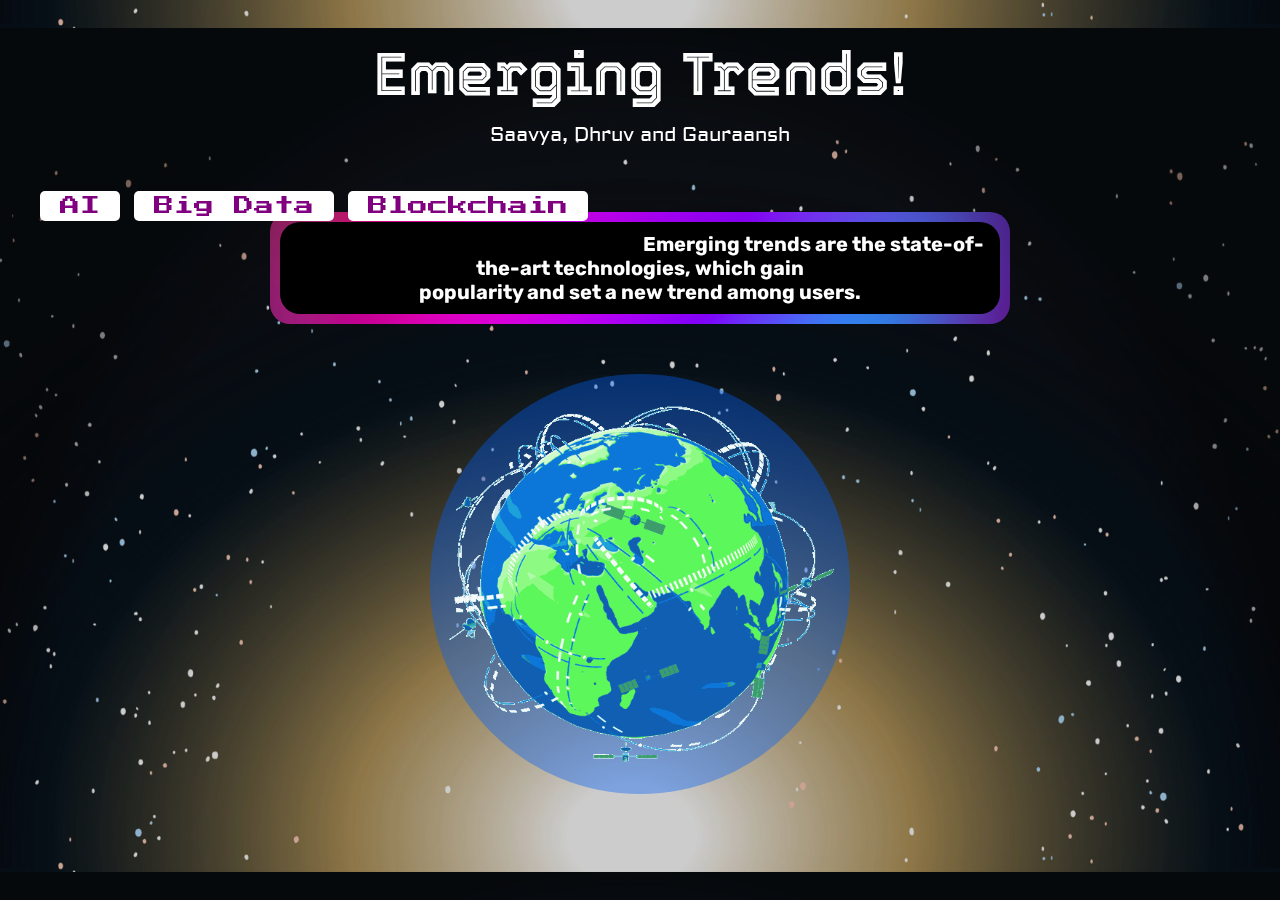
<file: index.html>
<html>
<head>
    <title>Emerging trends!</title>
    <link rel="shortcut icon" type="image/png" href="./images/favicon.png" />
    <link rel="stylesheet" type="text/css" href="./stylesheets/index.css">
</head>
<body> 
    <center>
        <br> <br>
            <h1>  &nbsp Emerging Trends! &nbsp </h1>
            <p class="head">&nbsp Saavya, Dhruv and Gauraansh &nbsp </p>
            <br>
        <nav>
            <ul> 
                <li> <a href="./AI"> AI </a> </li>
                <li class="break"> <a href="bigdata"> Big Data </a> </li>
                <li class="break2"> <a href="blockchain"> Blockchain </a> </li>
            </ul> <br>
    <div class="container">
        <br>
            <article class="cont">
                <p class="lightcontent"> Emerging trends
                are the state-of-the-art technologies, which gain <br> popularity and set a new trend among users. </p></article>
            <img src="./images/earth.gif" >
        </article>
    </div>
            
    </center>
</body>
</html>
</file>
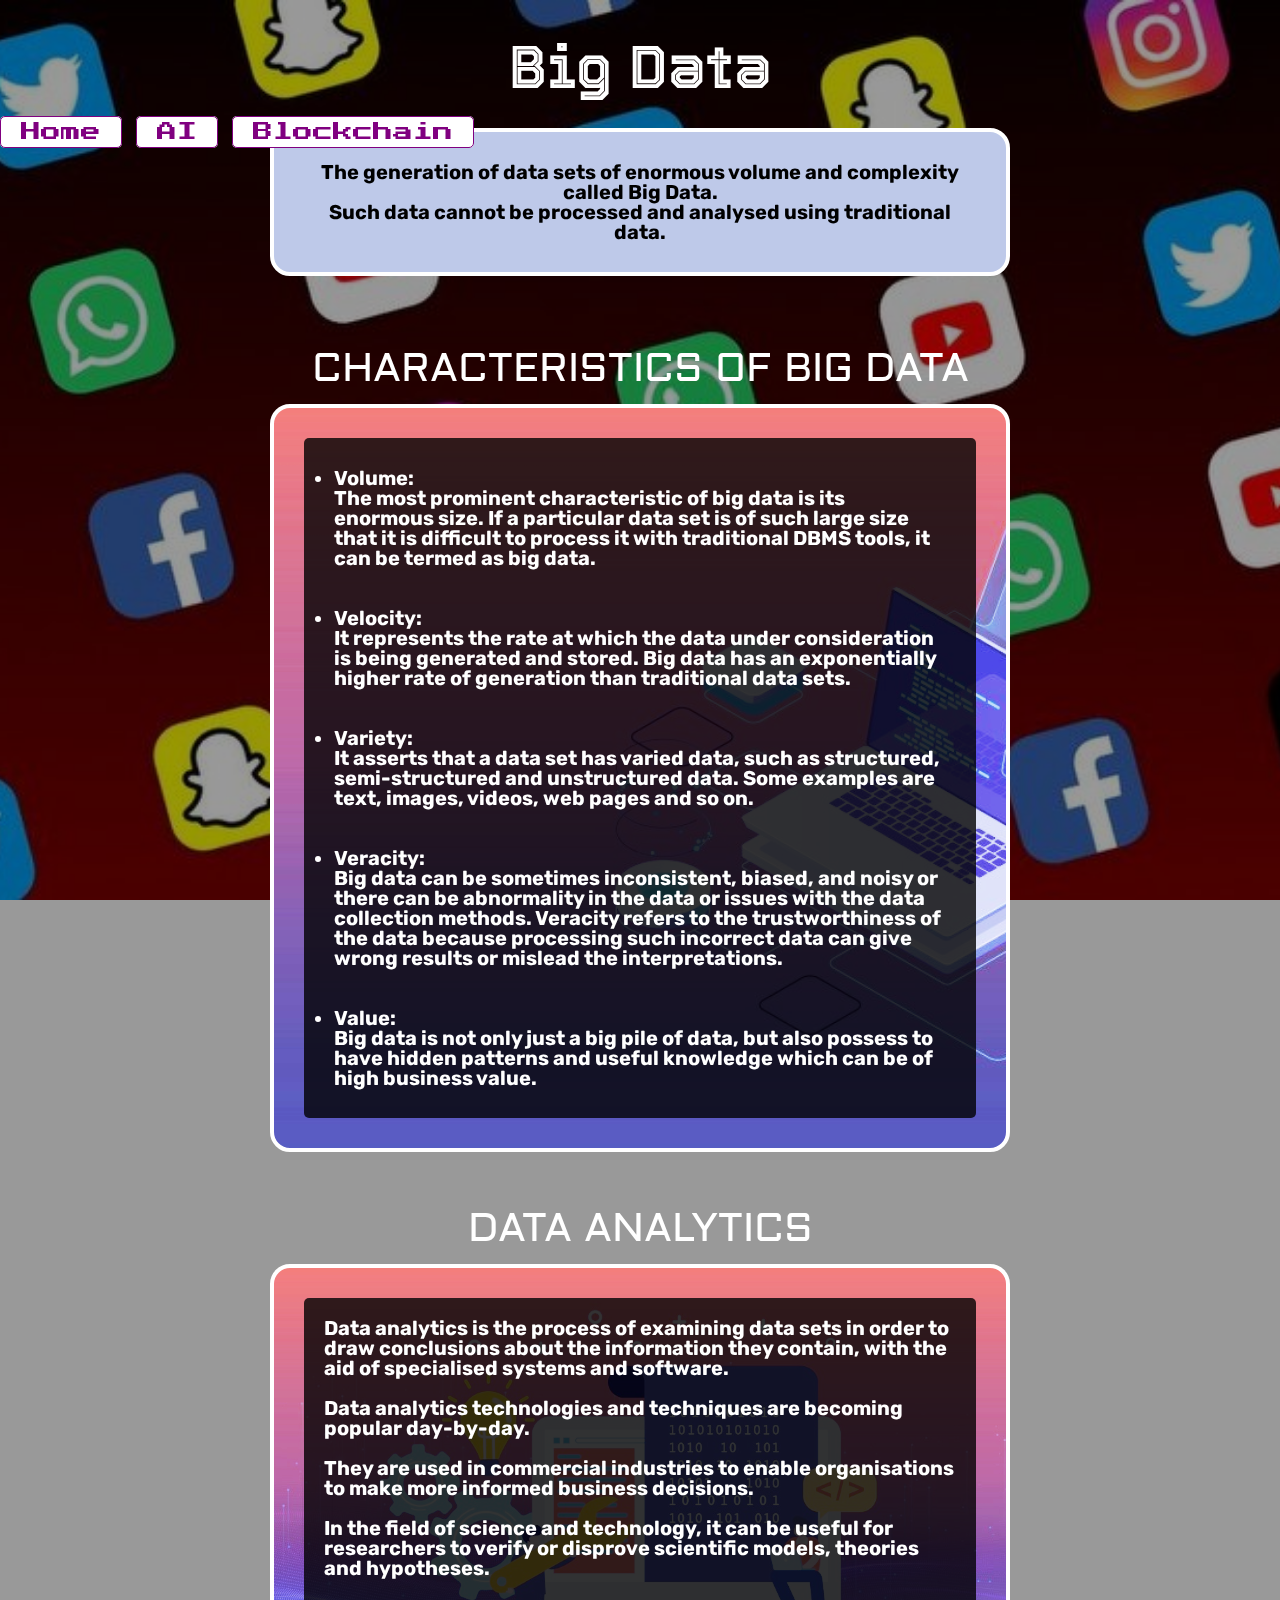
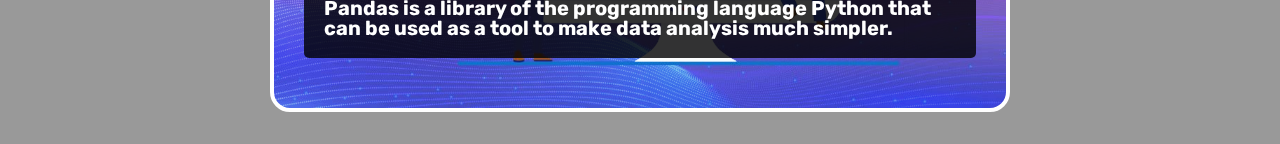
<file: bigdata.html>
<html>
<head>
    <title>Big Data</title>
    <link rel="shortcut icon" type="image/png" href="./images/bigdata/favicondata.png" />
        <link rel="stylesheet" type="text/css" href="./stylesheets/reset.css">
    <link rel="stylesheet" type="text/css" href="./stylesheets/bigdata.css">
</head>
<body> 
<center>
    <br><br>
        <h1>  Big Data </h1>
        <ul class="nav"> 
            <li class="nav"> <a href="./"> Home </a> </li>
            <li class="break"> <a href="AI"> AI </a> </li>
            <li class="break2"> <a href="blockchain"> Blockchain </a> </li>
        </ul>
</center>
<div class="container">
 <br>
    <article> <center> The
        generation of data sets
        of enormous volume and
        complexity called Big
        Data.<br> Such data cannot
        be processed and analysed
        using traditional data. </center></article>
        <br> <br> <br>

        <p class="h2"> CHARACTERISTICS OF BIG DATA </p>
        <article class="ie">
            
            <ul class="lightcontent"> <li>Volume:<br> The most prominent characteristic of big data is its enormous size. If a particular data set is of such large size that it is difficult to process it with traditional DBMS tools, it can be termed as big data.</li>
                <br> <br> 
                <li>Velocity:</b><br>It represents the rate at which the data under consideration is being generated and stored. Big data has an exponentially higher rate of generation than traditional data sets.</li>
                <br> <br> 
                <li>Variety:<br>It asserts that a data set has varied data, such as structured, semi-structured and unstructured data. Some examples are text, images, videos, web pages and so on.</li>
                <br> <br> 
                <li>Veracity:<br> Big data can be sometimes inconsistent, biased, and noisy or there can be abnormality in the data or issues with the data collection methods. Veracity refers to the trustworthiness of the data because processing such incorrect data can give wrong results or mislead the interpretations.</li>
                <br> <br> 
                <li>Value:<br> Big data is not only just a big pile of data, but also possess to have hidden patterns and useful knowledge which can be of high business value.</li>
            </ul>
            </article>

            </article>

   
                <br><br>
                <center> <p class="h2"> DATA ANALYTICS </p>  </center>
                <article class="ar">
                    <p class="lightcontent">
                    Data analytics is the process of examining data sets in order to draw conclusions about the information they contain, with the aid of specialised systems and software.<br><br>Data analytics technologies and techniques are becoming popular day-by-day. <br><br>They are used in commercial industries to enable organisations to make more informed business decisions.<br><br> In the field of science and technology, it can be useful for researchers to verify or disprove scientific models, theories and hypotheses.<br><br> Pandas is a library of the programming language Python that can be used as a tool to make data analysis much simpler. 
     </p>
   
    <br></article>
    
<br>
<br>

</div>
</file>
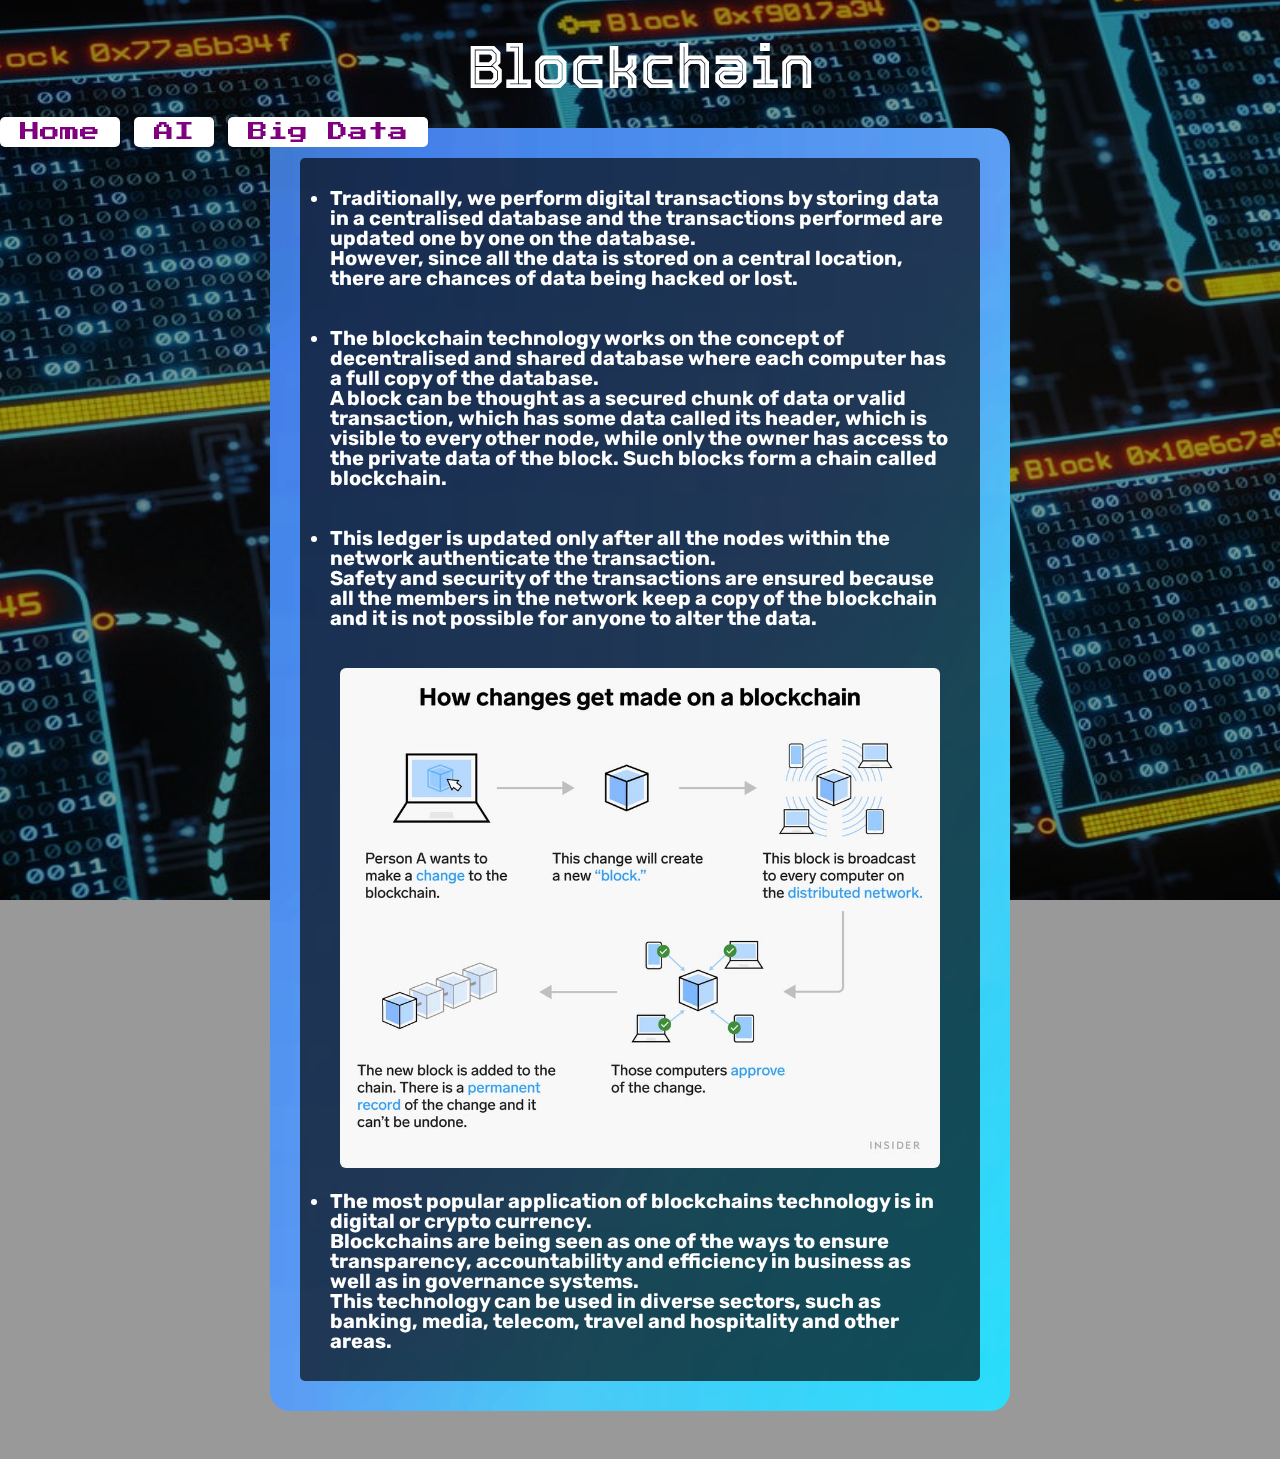
<file: blockchain.html>
<!DOCTYPE html>
<html lang="en">
<head>
    <title>Blockchain</title>
    <link rel="shortcut icon" type="image/png" href="./images/blockchain/favicon.png" />
    <link rel="stylesheet" type="text/css" href="./stylesheets/reset.css">
    <link rel="stylesheet" type="text/css" href="./stylesheets/blockchain.css">
</head>
<body> 
    <center>
        <br> <br>
    
            <h1>  Blockchain </h1>
            <ul class="nav"> 
                <li class="nav"> <a href="./"> Home </a> </li>
                <li class="break"> <a href="AI"> AI </a> </li>
                <li class="break2"> <a href="bigdata"> Big Data </a> </li>
            </ul>
    </center>

            <div class="container">
             
<br>
        <article class="blockchain">
                        
                        <ul class="lightcontent"> <li>Traditionally, we perform digital transactions by storing data in a centralised database and the transactions 
                            performed are updated one by one on the database. <br>
                            However, since all the data is stored on a central location, there are chances of data being hacked or lost.</li>
                            <br> <br> 
                            <li>The blockchain technology works on the concept of decentralised and shared database where each computer has a full copy of the database.<br>
                                A block can be thought as a secured chunk of data or valid transaction, which has some data called its header, which is visible
                                to every other node, while only the owner has access to the private data of the block.
                                Such blocks form a chain called blockchain.</li>
                            <br> <br> 
                            <li>This ledger is updated only after all the nodes within the network authenticate the transaction. <br>
                                Safety and security of the transactions are ensured because all the members in the network keep a copy of the blockchain and it is not possible for anyone to alter the data.</li>
                            <br><br> <center>
                            <img class=bc src="./images/blockchain/blockchaine.jfif"></center>
                            <br>
                            <li>The most popular application of blockchains technology is in digital or crypto currency. <br>
                                Blockchains are being seen as one of the ways to ensure transparency, accountability and efficiency in business as well as in governance systems. <br>
                                This technology can be used in diverse sectors, such as banking, media, telecom, travel and hospitality and other areas.
                            </li>
                        </ul>
                    
        </article>
        <br><br><br>
    </div>
</body>
</html>
</file>
<file: stylesheets/index.css>
@import url("https://fonts.googleapis.com/css2?family=Aldrich&family=Press+Start+2P&family=Rubik:wght@300&family=Tourney&display=swap");

.container {
  animation: transitionIn 0.9s;
}

@keyframes transitionIn {
  from {
    opacity: 0;
    transform: rotateX(-10deg);
  }
  to {
    opacity: 1;
    transform: rotateX(0);
  }
}

h1,
p {
  color: white;
  text-align: center;
  margin-bottom: 0%;
}

h1 {
  margin-top: 0px;
  font-size: 60px;
  padding: 5px;
  font-family: "Tourney", cursive;
}

p.head {
  margin-top: 0%;
  font-size: 20px;
  padding: 10px;
  font-family: "Aldrich", sans-serif;
}

ul {
  float: inline-start;
  list-style: none;
  margin-top: 20px;
  margin-right: 50px;
  font-size: 15px;
}
ul li {
  display: inline-block;
}

ul li a {
  text-decoration: none;
  color: purple;
  padding: 5px 20px;
  background-color: #fff;
  border-radius: 5px;
  font-size: 20px;
  font-family: "Press Start 2P", cursive;
}
ul li a:hover {
  background-color: blueviolet;
  color: antiquewhite;
  transition: 0.8s ease;
  padding: 6.5px 25px;
}
ul li a:hover {
  border-bottom: 3.5px solid whitesmoke;
  border-radius: 8px;
  transition: 0.7s ease;
}

li.break {
  margin-left: 10px;
}
li.break2 {
  margin-left: 10px;
}

body {
  height: 100%;
  background-color: #090a0f;
  overflow: hidden;
  background-image: url("../images/bg.jfif");
}

body {
  background-attachment: fixed;
  background-size: 1500px, 2000px;
  backdrop-filter: brightness(80%);
  margin: 0%;
  background-position: center;
}

img {
  filter: saturate(2.4) brightness(99%);
  margin-top: 50px;
  border-radius: 360px;
  padding: 10px;
  background-color: rgba(12, 82, 148, 0.39);
  height: 400px;
  width: 400px;
}
img:hover {
  filter: saturate(2.5) brightness(100%);
  height: 415px;
  width: 415px;
  transition: ease 0.5s;
}

article.cont {
  text-align: center;
  padding: 10px;
  color: white;
  border-radius: 20px;
  background-image: url(../images/e.jpg);
  background-blend-mode: luminosity;
  background-size: cover;
  font-weight: bold;
  margin-right: 270px;
  margin-left: 270px;
  margin-top: 0px;
  font-family: "Rubik", sans-serif;
  font-size: 20px;
}

p.lightcontent {
  font-family: "Rubik", sans-serif;
  backdrop-filter: brightness(0%);
  padding: 10px;
  margin: 0;
  border-radius: 20px;
}
</file>
<file: stylesheets/bigdata.css>
@import url("https://fonts.googleapis.com/css2?family=Aldrich&family=Press+Start+2P&family=Rubik:wght@300&family=Tourney&display=swap");

.container {
  animation: transitionIn 0.9s;
}

@keyframes transitionIn {
  from {
    opacity: 0;
    transform: rotateX(-10deg);
  }
  to {
    opacity: 1;
    transform: rotateX(0);
  }
}

body {
    background-image: url(../images/bigdata/bg.jpg);
}

h1,
p {
  color: white;
  margin-bottom: 0%;
}

h1 {
  text-align: center;
  margin-top: 0px;
  font-size: 60px;
  padding: 5px;
  font-family: "Tourney", cursive;
}

p.h2 {
  text-align: center;
  margin-top: 20px;
  font-size: 40px;
  padding: 5px;
  font-family: "Aldrich", sans-serif;
  color: white;
}

ul.nav {
  float: inline-start;
  list-style: none;
  margin-top: 20px;
  margin-right: 50px;
  font-size: 15px;
}
ul.nav li {
  display: inline-block;
}

ul.nav li a {
  text-decoration: none;
  color: purple;
  padding: 5px 20px;
  border: 1px solid purple;
  background-color: #fff;
  border-radius: 5px;
  font-size: 20px;
  font-family: "Press Start 2P", cursive;
}
ul li a:hover {
  background-color: blueviolet;
  color: antiquewhite;
  transition: 0.8s ease;
  padding: 6.5px 25px;
}
ul li a:hover {
  border-bottom: 3.5px solid whitesmoke;
  border-radius: 8px;
  transition: 0.7s ease;
}

li.break {
  margin-left: 10px;
}
li.break2 {
  margin-left: 10px;
}
li.nav {
  margin-left: 0;
}

body {
  background-attachment: fixed;
  background-size: cover;
  backdrop-filter: brightness(60%);
  margin: 0%;
  background-position: center;
}

p.content {
  margin-top: 0%;
  font-size: 20px;
  padding: 30px;
  font-family: "Rubik", sans-serif;
  color: black;
  border-radius: 20px;
  background-color: rgba(190, 201, 233, 1);
  font-weight: bold;
  margin-right: 300px;
  margin-left: 300px;
  margin-top: 60px;
}

p.ml {
  margin-top: 0px;
  font-size: 20px;
  padding: 30px;
  font-family: "Rubik", sans-serif;
  color: black;
  border-radius: 20px;
  background-color: rgba(190, 201, 233, 1);
  font-weight: bold;
  margin-right: 300px;
  margin-left: 300px;
  margin-top: 10px;
}

article {
  margin-top: 0px;
  padding: 30px;
  color: black;
  border-radius: 20px;
  background-color: rgba(190, 201, 233, 1);
  font-weight: bold;
  margin-right: 270px;
  margin-left: 270px;
  margin-top: 10px;
  font-family: "Rubik", sans-serif;
  font-size: 20px;
  border: 4px white solid;
}

article.ie {
  margin-top: 0px;
  padding: 30px;
  color: white;
  border-radius: 20px;
  background-image: url(../images/bigdata/dm.jpg);
  background-blend-mode: hard-light;
  background-size: cover;
  font-weight: bold;
  margin-right: 270px;
  margin-left: 270px;
  margin-top: 10px;
  font-family: "Rubik", sans-serif;
  font-size: 20px;
}

article.ar {
  margin-top: 0px;
  padding: 30px;
  color: white;
  border-radius: 20px;
  background-image: url(../images/bigdata/dataana.jpg);
  background-blend-mode: hard-light;
  background-position: center;
  background-size: cover;
  font-weight: bold;
  margin-right: 270px;
  margin-left: 270px;
  margin-top: 10px;
  font-family: "Rubik", sans-serif;
  font-size: 20px;
}

article.robotics {
  margin-top: 0px;
  padding: 30px;
  color: white;
  border-radius: 20px;
  background-image: url(../images/r2.jpg);
  background-blend-mode: darken;
  background-size: cover;
  font-weight: bold;
  margin-right: 270px;
  margin-left: 270px;
  margin-top: 10px;
  font-family: "Rubik Light";
  font-size: 20px;
}

article.nlp {
  margin-top: 0px;
  padding: 30px;
  color: black;
  border-radius: 20px;
  font-weight: bold;
  margin-right: 270px;
  margin-left: 270px;
  margin-top: 10px;
  font-family: "Rubik", sans-serif;
  font-size: 20px;
}

article.ai {
  text-align: center;
  margin-top: 0px;
  padding: 30px;
  color: white;
  border-radius: 20px;
  background-image: url(../images/aic1.jpg);
  background-blend-mode: hard;
  background-size: cover;
  font-weight: bold;
  margin-right: 270px;
  margin-left: 270px;
  margin-top: 10px;
  font-family: "Rubik", sans-serif;
  font-size: 20px;
}

article.ml {
  text-align: center;
  margin-top: 0px;
  padding: 30px;
  color: black;
  border-radius: 20px;
  /* background-image: url(mlc1.jpg); */
  background-blend-mode: screen;
  background-size: cover;
  font-weight: bold;
  margin-right: 270px;
  margin-left: 270px;
  margin-top: 10px;
  font-family: "Rubik", sans-serif;
  font-size: 20px;
}

p.lightcontent {
  backdrop-filter: brightness(30%);
  padding: 20px;
  border-radius: 5px;
}

dd {
  font-family: "Rubik Light";
  font-size: 20px;
}

dt {
  margin-bottom: 10px;
  font-weight: bold;
  font-size: 20px;
  font-family: Georgia, "Times New Roman", Times, serif;
}

img.intopic {
  border-radius: 6px;
}

p.lightcontent {
  backdrop-filter: brightness(20%);
  padding: 20px;
  border-radius: 5px;
}

ul.lightcontent {
  backdrop-filter: brightness(20%);
  padding: 30px;
  border-radius: 5px;
}

ul.robo {
  backdrop-filter: brightness(35%);
  padding: 30px;
  border-radius: 5px;
}
</file>
<file: stylesheets/blockchain.css>
@import url("https://fonts.googleapis.com/css2?family=Aldrich&family=Press+Start+2P&family=Rubik:wght@300&family=Tourney&display=swap");

.container {
  animation: transitionIn 0.9s;
}

@keyframes transitionIn {
  from {
    opacity: 0;
    transform: rotateX(-10deg);
  }
  to {
    opacity: 1;
    transform: rotateX(0);
  }
}

h1,
p {
  color: white;
  margin-bottom: 0%;
}

h1 {
  text-align: center;
  margin-top: 0px;
  font-size: 60px;
  padding: 5px;
  font-family: "Tourney";
}

p.h2 {
  text-align: center;
  margin-top: 20px;
  font-size: 40px;
  padding: 5px;
  font-family: "Aldrich", sans-serif;
  color: white;
}

ul.nav {
  float: inline-start;
  list-style: none;
  margin-top: 20px;
  margin-right: 50px;
  font-size: 15px;
}
ul.nav li {
  display: inline-block;
}

ul.nav li a {
  text-decoration: none;
  color: purple;
  padding: 5px 20px;
  background-color: #fff;
  border-radius: 5px;
  font-size: 20px;
  font-family: "Press Start 2P", cursive;
}
ul li a:hover {
  background-color: blueviolet;
  color: antiquewhite;
  transition: 0.8s ease;
  padding: 6.5px 25px;
}
ul li a:hover {
  border-bottom: 3.5px solid whitesmoke;
  border-radius: 8px;
  transition: 0.7s ease;
}

li.break {
  margin-left: 10px;
}
li.break2 {
  margin-left: 10px;
}
li.nav {
  margin-left: 0;
}

body {
  background-attachment: fixed;
  background-size: 220vh 120vh;
  backdrop-filter: brightness(60%);
  margin: 0%;
  background-position: center;
  background-image: url("../images/blockchain/bg.png")
}

p.centercontent {
  text-align: center;
  margin-top: 0%;
  font-size: 20px;
  padding: 30px;
  font-family: "Rubik", sans-serif;
  color: black;
  border-radius: 20px;
  background-color: rgba(190, 201, 233, 1);
  font-weight: bold;
  margin-right: 300px;
  margin-left: 300px;
  margin-top: 60px;
}

p.ml {
  margin-top: 0px;
  font-size: 18px;
  padding: 30px;
  font-family: "Rubik Light";
  color: black;
  border-radius: 20px;
  background-color: rgba(190, 201, 233, 1);
  font-weight: bold;
  margin-right: 300px;
  margin-left: 300px;
  margin-top: 10px;
}

article {
  margin-top: 0px;
  padding: 30px;
  color: black;
  border-radius: 20px;
  background-color: rgba(190, 201, 233, 1);
  font-weight: bold;
  margin-right: 270px;
  margin-left: 270px;
  margin-top: 10px;
}

ul {
  font-family: "Rubik", sans-serif;
  font-size: 20px;
}

dt {
  margin-bottom: 10px;
  font-weight: bold;
  font-size: 20px;
  font-family: Georgia, "Times New Roman", Times, serif;
}

article.blockchain {
  margin-top: 0px;
  padding: 30px;
  color: white;
  border-radius: 20px;
  background-image: url(../images/blockchain/blockchain.jpg);
  background-blend-mode: hard-light;
  background-size: cover;
  font-weight: bold;
  margin-right: 270px;
  margin-left: 270px;
  margin-top: 10px;
  font-family: "Rubik", sans-serif;
  font-size: 20px;
}

ul.lightcontent {
  backdrop-filter: brightness(35%);
  padding: 30px;
  border-radius: 5px;
}

img.bc {
  height: 500px;
  width: 600px;
  border-radius: 6px;
}
</file>
